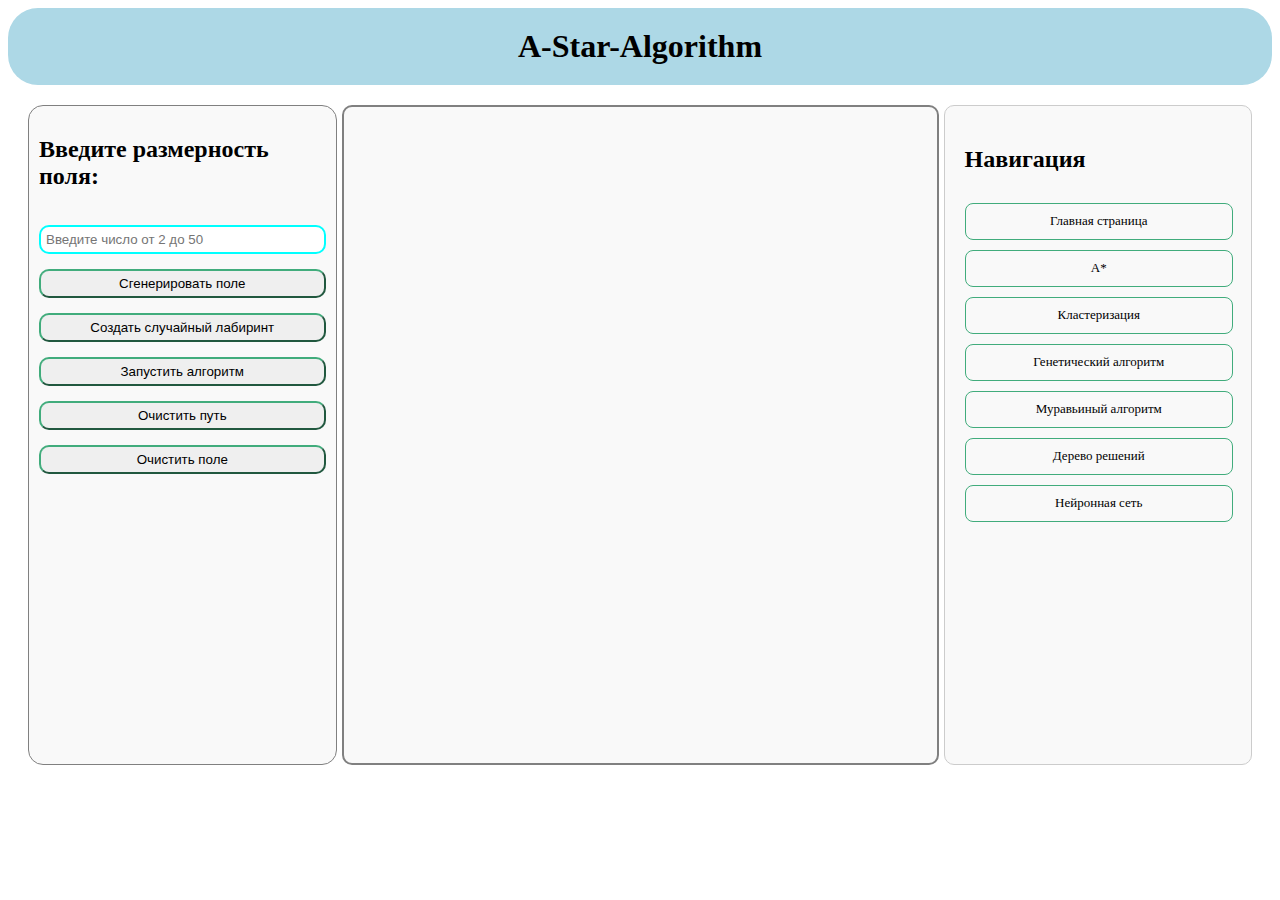
<file: A-Star-Algorithm/index.html>
<!DOCTYPE html>
<html lang="ru">
<head>
  <meta charset="UTF-8">
  <meta name="viewport" content="width=device-width, initial-scale=1.0">
  <title>Aлгоритмы приближенных вычислений</title>
  <link rel="stylesheet" href="style.css">
</head>
<body>
  <header>
    <h1>A-Star-Algorithm</h1>
  </header>
  <main class="containers">
    <section class="sidebar">
      <h2 for="gridSize">Введите размерность поля:</h2>
      <input class="num" type="number" id="gridSize" min="2" max = "50" placeholder="Введите число от 2 до 50">
      <button class="sidebarbutton" onclick="generateGrid()">Сгенерировать поле</button>
      <button class="sidebarbutton" onclick="GenerateRandomMaze()">Создать случайный лабиринт</button>
      <button class="sidebarbutton" onclick="aStar()">Запустить алгоритм</button>
      <button class="sidebarbutton" onclick="buttonClearPath()">Очистить путь</button>
      <button class="sidebarbutton" onclick="clearGrid()">Очистить поле</button>
    </section>
  
    <section class="visualization">
      <div id="box" class="box"></div>
    </section>
 
    <section class="right-container">
      <nav class="navigation">
        <h2>Навигация</h2>
        <a href="../Main-page/index.html" class="button">Главная страница</a>
        <a href="../A-Star-Algorithm/index.html" class="button">A*</a>
        <a href="../clustering-algorithm/index.html" class="button">Кластеризация</a>
        <a href="../genetic-algorithm/index.html" class="button">Генетический алгоритм</a>
        <a href="../ant-algorithm/index.html" class="button">Муравьиный алгоритм</a>
        <a href="../decision-tree/index.html" class="button">Дерево решений</a>
        <a href="../neural-net/index.html" class="button">Нейронная сеть</a>
      </nav>  
    </section>
  </main>  
  
  <script src="script.js"></script>
</body>
</html>
</file>
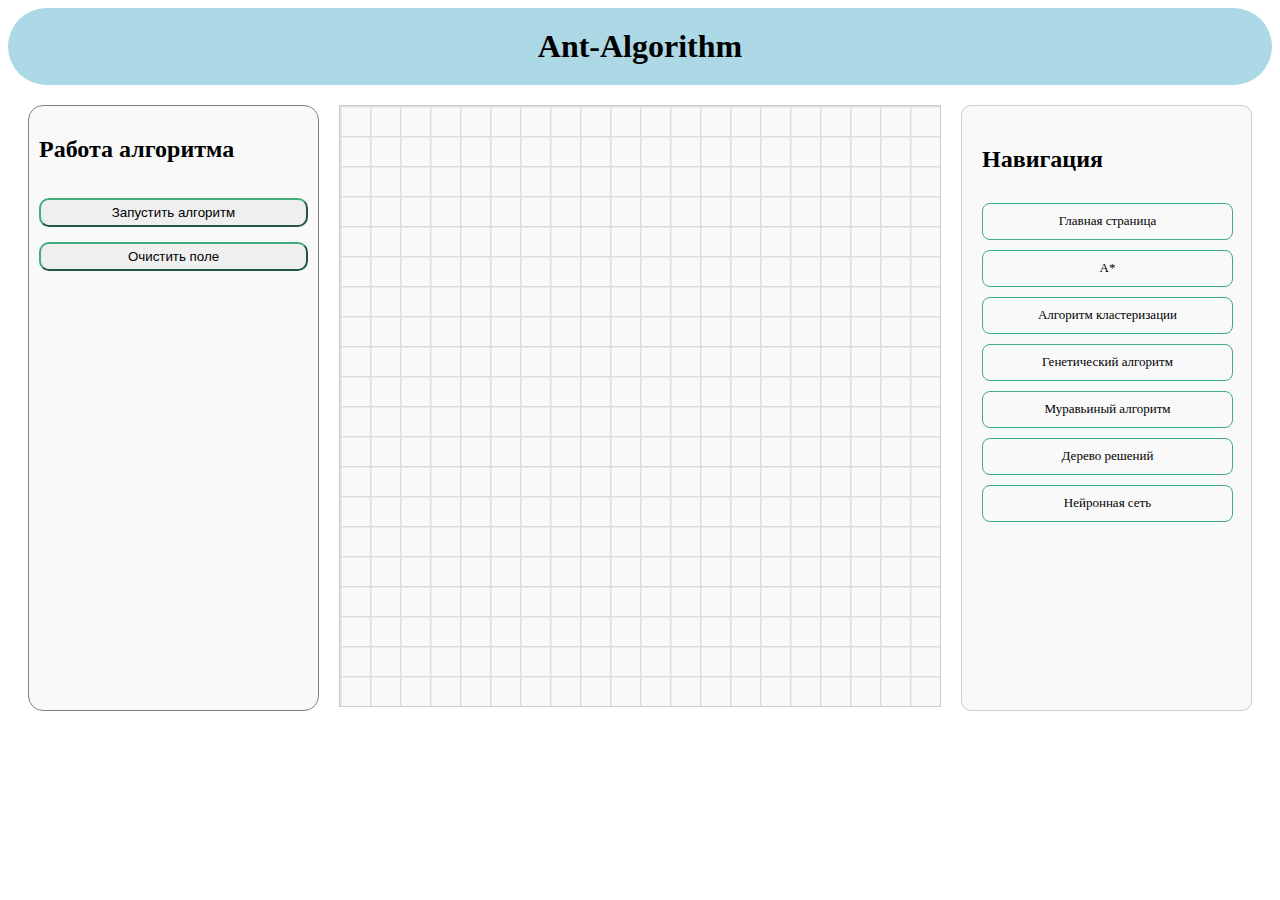
<file: ant-algorithm/index.html>
<!DOCTYPE html>
<html lang="ru">
<head>
  <meta charset="UTF-8">
  <meta name="viewport" content="width=device-width, initial-scale=1.0">
  <title>Aлгоритмы приближенных вычислений</title>
  <link rel="stylesheet" href="style.css">
</head>
<body>

  <header>
    <h1>Ant-Algorithm</h1>
  </header>
  <section>

    <main class="containers">
      <section class="sidebar">
        <h2>Работа алгоритма</h2>
        <button class="sidebarbutton" onclick="startAlgo()">Запустить алгоритм</button>
        <button class="sidebarbutton" onclick="clearGraph()">Очистить поле</button>
      </section>
      <section class="visualization">
        <svg id="graphArea" viewBox="0 0 200 200" xmlns="http://www.w3.org/2000/svg">
         
          <defs>
            <pattern id="grid" width="10" height="10" patternUnits="userSpaceOnUse">
              <path d="M 50 0 L 0 0 0 50" fill="none" stroke="#ddd" stroke-width="1"/>
            </pattern>
          </defs>
          <rect width="100%" height="100%" fill="url(#grid)"/> 
        </svg>
      </section>
      <section class="right-container">
        <nav class="navigation">
          <h2>Навигация</h2>
          <a href="../Main-page/index.html" class="button">Главная страница</a>
          <a href="../A-Star-Algorithm/index.html" class="button">A*</a>
          <a href="../clustering-algorithm/index.html" class="button">Алгоритм кластеризации</a>
          <a href="../genetic-algorithm/index.html" class="button">Генетический алгоритм</a>
          <a href="../ant-algorithm/index.html" class="button">Муравьиный алгоритм</a>
          <a href="../decision-tree/index.html" class="button">Дерево решений</a>
          <a href="../neural-net/index.html" class="button">Нейронная сеть</a>
        </nav>
      </section>
  
    </main>
  
    <script src="script.js"></script>
</body>
</html>
</file>
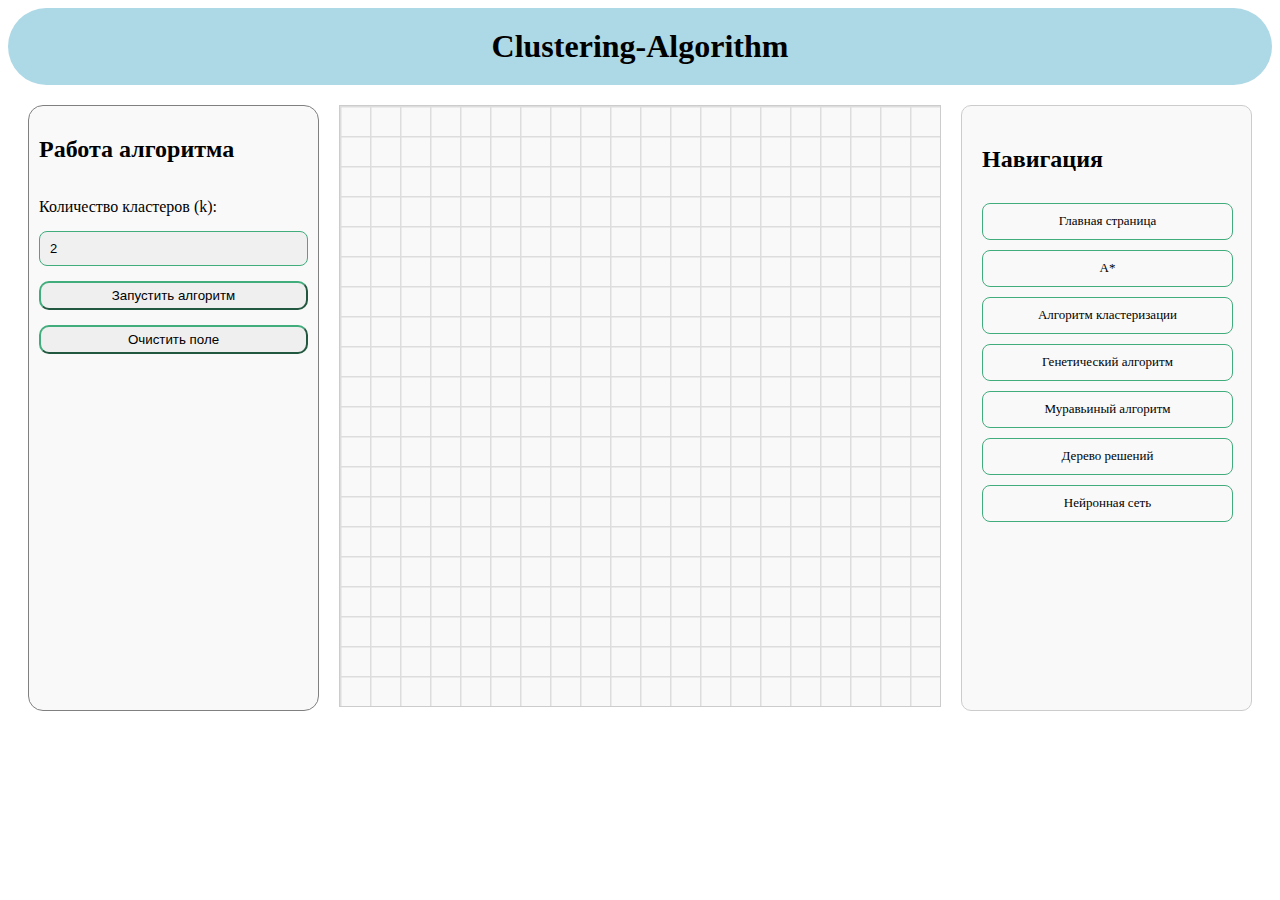
<file: clustering-algorithm/index.html>
<!DOCTYPE html>
<html lang="ru">
<head>
  <meta charset="UTF-8">
  <meta name="viewport" content="width=device-width, initial-scale=1.0">
  <title>Aлгоритмы приближенных вычислений</title>
  <link rel="stylesheet" href="style.css">
</head>
<body>

  <header>
    <h1>Clustering-Algorithm</h1>
  </header>
  <section>

    <main class="containers">
      <section class="sidebar">
        <h2>Работа алгоритма</h2>
        <label for="kValue">Количество кластеров (k):</label>
        <input type="number" id="kValue" class="input-number" min="1" max="10" value="2" />
      
        <button class="sidebarbutton" onclick="startAlgo()">Запустить алгоритм</button>
        <button class="sidebarbutton" onclick="clearGraph()">Очистить поле</button>
      </section>
      <section class="visualization">
        <svg id="graphArea" viewBox="0 0 200 200" xmlns="http://www.w3.org/2000/svg">
         
          <defs>
            <pattern id="grid" width="10" height="10" patternUnits="userSpaceOnUse">
              <path d="M 50 0 L 0 0 0 50" fill="none" stroke="#ddd" stroke-width="1"/>
            </pattern>
          </defs>
          <rect width="100%" height="100%" fill="url(#grid)"/> 
  
          <!-- Оси -->
          <line x1="0" y1="200" x2="200" y2="200" class="axis"/> <!-- Ось X -->
          <line x1="0" y1="200" x2="0" y2="0" class="axis"/> <!-- Ось Y -->

        </svg>
      </section>
      <section class="right-container">
        <nav class="navigation">
          <h2>Навигация</h2>
          <a href="../Main-page/index.html" class="button">Главная страница</a>
          <a href="../A-Star-Algorithm/index.html" class="button">A*</a>
          <a href="../clustering-algorithm/index.html" class="button">Алгоритм кластеризации</a>
          <a href="../genetic-algorithm/index.html" class="button">Генетический алгоритм</a>
          <a href="../ant-algorithm/index.html" class="button">Муравьиный алгоритм</a>
          <a href="../decision-tree/index.html" class="button">Дерево решений</a>
          <a href="../neural-net/index.html" class="button">Нейронная сеть</a>
        </nav>
      </section>
  
    </main>
  
    <script src="script.js"></script>
</body>
</html>
</file>
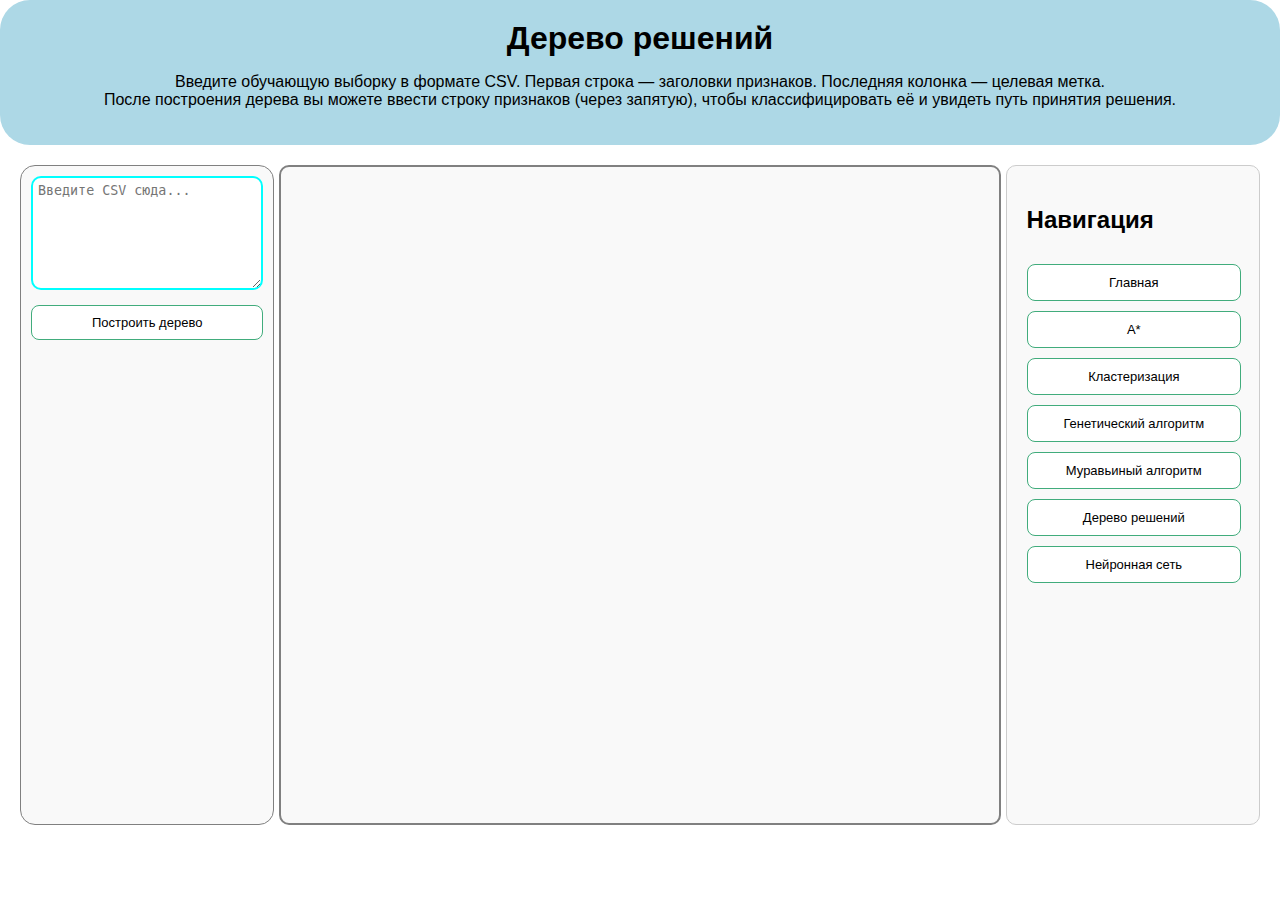
<file: decision-tree/index.html>
<!DOCTYPE html>
<html lang="ru">
<head>
  <meta charset="UTF-8" />
  <meta name="viewport" content="width=device-width, initial-scale=1.0"/>
  <title>Дерево решений</title>
  <link rel="stylesheet" href="style.css" />
</head>
<body>
  <header>
    <h1>Дерево решений</h1>
    <p style="text-align:center; font-size: 16px;">
      Введите обучающую выборку в формате CSV. Первая строка — заголовки признаков. Последняя колонка — целевая метка.<br>
      После построения дерева вы можете ввести строку признаков (через запятую), чтобы классифицировать её и увидеть путь принятия решения.
    </p>
  </header>
  <main class="containers">
    <section class="sidebar">
      <textarea class="num" id="csvInput" placeholder="Введите CSV сюда..."></textarea>
      <button class="button" id="parseButton">Построить дерево</button>
      <div id="output" class="output"></div>
    </section>

    <section class="visualization">
      <div id="box" class="box"></div>
    </section>

    <section class="right-container">
      <nav class="navigation">
        <h2>Навигация</h2>
        <a href="../Main-page/index.html" class="button">Главная</a>
        <a href="../A-Star-Algorithm/index.html" class="button">A*</a>
        <a href="../clustering-algorithm/index.html" class="button">Кластеризация</a>
        <a href="../genetic-algorithm/index.html" class="button">Генетический алгоритм</a>
        <a href="../ant-algorithm/index.html" class="button">Муравьиный алгоритм</a>
        <a href="../decision-tree/index.html" class="button">Дерево решений</a>
        <a href="../neural-net/index.html" class="button">Нейронная сеть</a>
      </nav>
    </section>
  </main>

  <script src="script.js"></script>
</body>
</html>
</file>
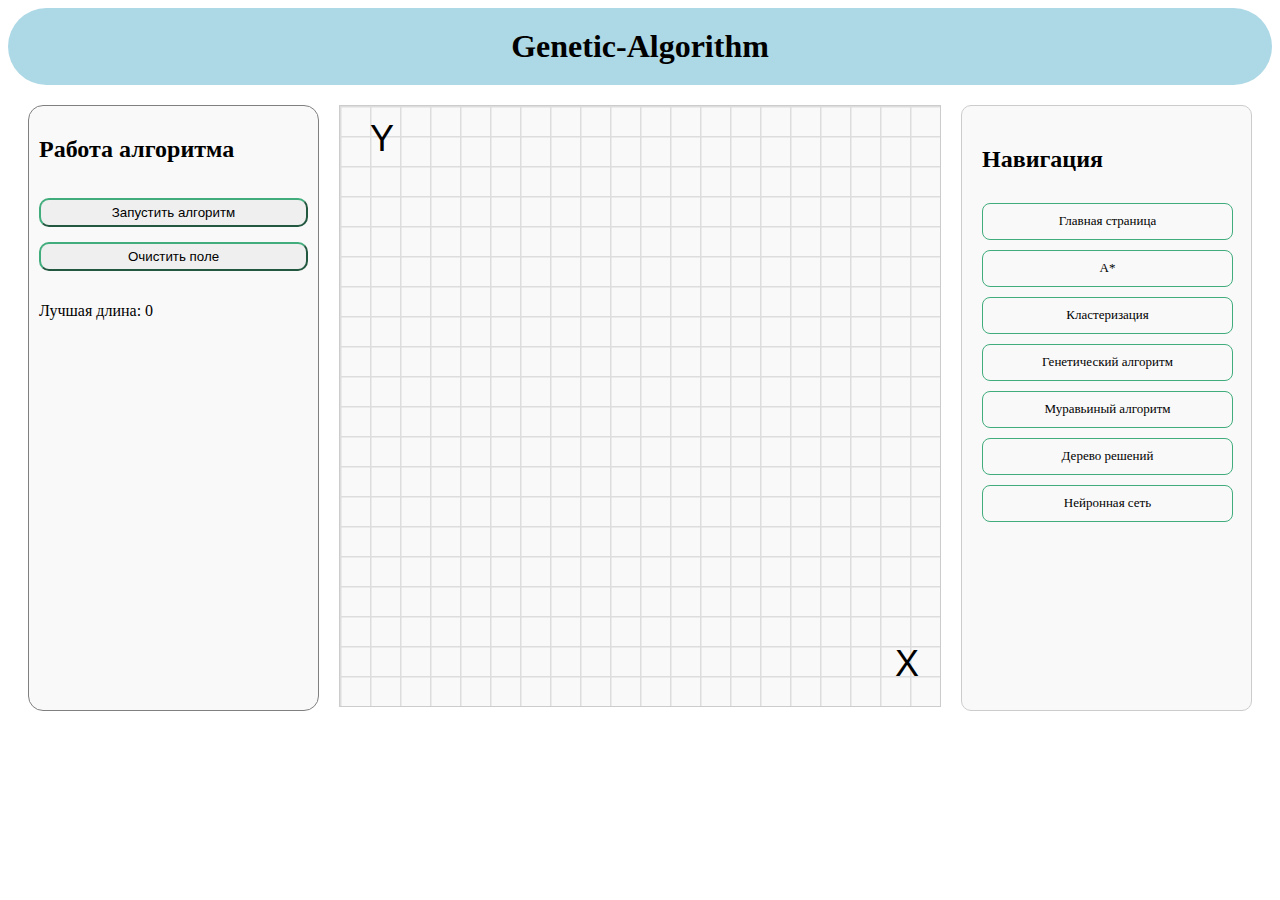
<file: genetic-algorithm/index.html>
<!DOCTYPE html>
<html lang="ru">
<head>
  <meta charset="UTF-8">
  <meta name="viewport" content="width=device-width, initial-scale=1.0">
  <title>Aлгоритмы приближенных вычислений</title>
  <link rel="stylesheet" href="style.css">
</head>
<body>

  <header>
    <h1>Genetic-Algorithm</h1>
  </header>  
  <main class="containers">

    <section class="sidebar">
      <h2>Работа алгоритма</h2>
      <button class="sidebarbutton" onclick="startAlgo()">Запустить алгоритм</button>
      <button class="sidebarbutton" onclick="clearGraph()">Очистить поле</button>
      <p>Лучшая длина: <span id="bestLength">0</span></p>
    </section>

    
    <section class="visualization">
      <svg id="graphArea" viewBox="0 0 200 200" xmlns="http://www.w3.org/2000/svg">
       
        <defs>
          <pattern id="grid" width="10" height="10" patternUnits="userSpaceOnUse">
            <path d="M 50 0 L 0 0 0 50" fill="none" stroke="#ddd" stroke-width="1"/>
          </pattern>
        </defs>
        <rect width="100%" height="100%" fill="url(#grid)"/> 

        <!-- Оси -->
        <line x1="0" y1="200" x2="200" y2="200" class="axis"/> <!-- Ось X -->
        <line x1="0" y1="200" x2="0" y2="0" class="axis"/> <!-- Ось Y -->

        <!-- Подписи -->
        <text x="185" y="190" class="axis-label">X</text>
        <text x="10" y="15" class="axis-label">Y</text>
      </svg>
    </section>
  <section class="right-container">
    <nav class="navigation">
    <h2>Навигация</h2>
    <a href="../Main-page/index.html" class="button">Главная страница</a>
    <a href="../A-Star-Algorithm/index.html" class="button">A*</a>
    <a href="../clustering-algorithm/index.html" class="button">Кластеризация</a>
    <a href="../genetic-algorithm/index.html" class="button">Генетический алгоритм</a>
    <a href="../ant-algorithm/index.html" class="button">Муравьиный алгоритм</a>
    <a href="../decision-tree/index.html" class="button">Дерево решений</a>
    <a href="../neural-net/index.html" class="button">Нейронная сеть</a>
  </nav>
  </section>
  </main>
  

  <script src="script.js"></script>
</body>
</html>
</file>
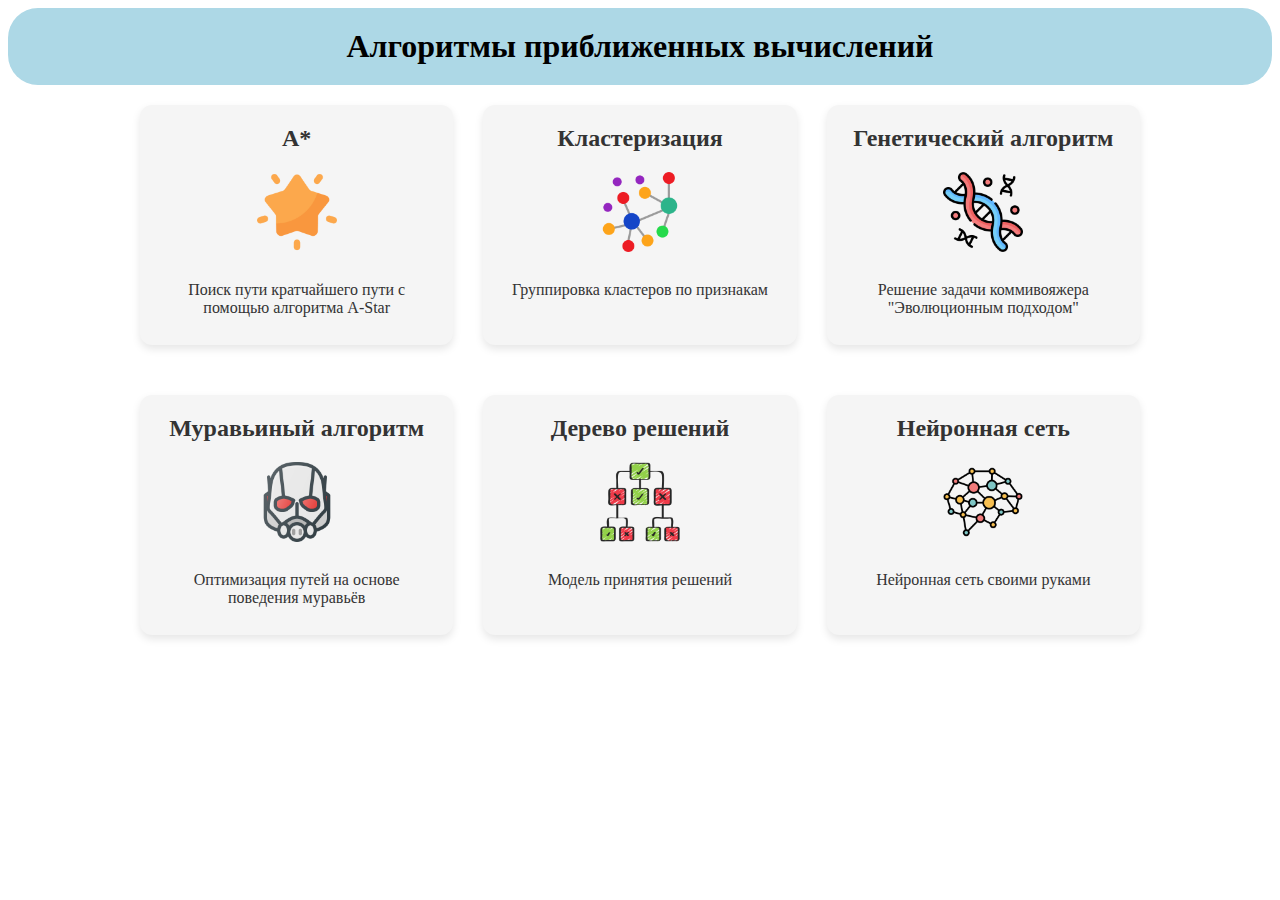
<file: Main-page/index.html>
<!DOCTYPE html>
<html lang="ru">
<head>
  <meta charset="UTF-8">
  <meta name="viewport" content="width=device-width, initial-scale=1.0">
  <title>Веб-приложение для работы с алгоритмами</title>
  <link rel="stylesheet" href="style.css">
</head>
<body>
  <header>
    <h1>Алгоритмы приближенных вычислений</h1>
  </header>
  <main>
    <section class="cards-container">
      <a href="../A-Star-Algorithm/index.html" class="card">
        <h2>A*</h2>
        <img src="Images/star.png" alt="Иконка звезды"/>
        <p>Поиск пути кратчайшего пути с помощью алгоритма A-Star </p>
      </a>
      <a href="../clustering-algorithm/index.html" class="card">
        <h2>Кластеризация</h2>
        <img src="Images/cluster.png" alt="Иконка кластера"/>
        <p>Группировка кластеров по признакам</p>
      </a>
      <a href="../genetic-algorithm/index.html" class="card">
        <h2>Генетический алгоритм</h2>
        <img src="Images/dna.png" alt="Иконка кода ДНК"/>
        <p>Решение задачи коммивояжера "Эволюционным подходом"</p>
      </a>
      <a href="../ant-algorithm/index.html" class="card">
        <h2>Муравьиный алгоритм</h2>
        <img src="Images/ant.png" alt="Иконка муравья"/>
        <p>Оптимизация путей на основе поведения муравьёв</p>
      </a>
      <a href="../decision-tree/index.html" class="card">
        <h2>Дерево решений</h2>
        <img src="Images/decision-tree.png" alt="Иконка дерева решений"/>
        <p>Модель принятия решений</p>
      </a>
      <a href="../neural-net/index.html" class="card">
        <h2>Нейронная сеть</h2>
        <img src="Images/neural-network.png" alt="Иконка Нейронной сети"/>
        <p>Нейронная сеть своими руками</p>
      </a>
    </section>
  </main>
</body>
</file>
<file: A-Star-Algorithm/style.css>
header {
    width: 100%;
    display: flex;
    justify-content: center;
    padding: 20px;
    border-radius: 30px;
    background-color: lightblue;
    box-sizing: border-box;
}

h1 {
    margin: 0;
}

.navigation {
    display: flex;
    flex: 1;
    flex-direction: column;
    justify-content: center;
    gap: 10px;
    padding: 10px;
    border-radius: 10px;
}

.button {
    display: inline-flex;
    align-items: center;
    justify-content: center;
    width: 100%;
    height: 35px;
    border: 1px solid #bbb;
    border-radius: 8px;
    cursor: pointer;
    font-size: 13px;
    color:black;
    text-decoration: none;
    transition: all 0.2s ease;
    background-color: solid gray;
    border-color: #41ac7c;
}   

.button:hover {
    background-color: lightgreen;
    transform: scale(1.04);
}

.sidebar {
    flex: 1;
    display: flex;
    flex-direction: column;
    gap: 15px;
    border: 1px solid gray;
    border-radius: 15px;
    padding: 10px;
    background-color: #f9f9f9;
}

.sidebarbutton
{
padding: 5px;
border-radius: 10px;
border-color: #41ac7c;
transition: transform 0.2s ease;
cursor: pointer;
}

.sidebarbutton:hover
{
background-color: lightgreen;
transform: scale(1.04);
}

.visualization {
    flex: 2;
    display: flex;
    flex-direction: column;
    align-items: center;
    border: 2px solid gray;
    border-radius: 10px;
    background-color: #f9f9f9;
    padding: 10px;
}


.right-container{
    flex: 1;
    border: 1px solid #ccc;
    border-radius: 10px;
    padding: 10px;
    background-color: #f9f9f9;
}

.containers {
    display: flex;
    flex-direction: row;
    gap: 5px;
    padding: 20px;
    height: calc(100vh - 200px);
    box-sizing: border-box;
}

.grid-area {
    width: 100%;
    height: 100%;
    background-color: white;
    margin-top: 10px;
    flex-grow: 1;
}
.cell {
    border: 1px solid black;
    background-color: lightblue;
    width: 100%;
    height: 100%;
    cursor: pointer;
}

.wall    { background-color: black; }
.start   { background-color: green; }
.end     { background-color: red; }
.path    { background-color: yellow !important; }
.visited { background-color: cornflowerblue; }


.num {
    padding: 5px;
    border: 2px solid aqua;
    border-radius: 10px;
}
.num:hover {
    background-color: aquamarine;
}
input[type="number"]::-webkit-inner-spin-button,
input[type="number"]::-webkit-outer-spin-button {
    -webkit-appearance: none;
}

button:disabled,
.button.disabled{
    opacity:0.5;
    pointer-events: none;
}


.box.disabled {
    pointer-events: none;
    opacity: 0.9;
}
</file>
<file: ant-algorithm/style.css>
header {
    width: 100%;
    display: flex;
    justify-content: center;
    padding: 20px;
    border-radius: 50px;
    background-color: lightblue;
    box-sizing:border-box;
  }
  
  h1 {
    margin: 0; 
  }
  
  .navigation {
    display: flex;
    flex: 1;
    flex-direction: column;
    justify-content: center;
    gap: 10px;
    padding: 10px;
    border-radius: 10px;
  }
  
  
  .button {
    display: inline-flex;
    align-items: center;
    justify-content: center;
    width: 100%;
    height: 35px;
    border: 1px solid #bbb;
    border-radius: 8px;
    cursor: pointer;
    font-size: 13px;
    color:black;
    text-decoration: none;
    transition: all 0.2s ease;
    background-color: solid gray;
    border-color: #41ac7c;
  }
  
  .button:hover {
    background-color: lightgreen;
    transform: scale(1.04);
  }
  
  .containers {
    display: flex;
    justify-content: space-between;
    gap: 20px;
    margin: 20px;
  }
  
  .sidebar {
    flex: 1;
    display: flex;
    flex-direction: column;
    gap: 15px;
    border: 1px solid gray;
    border-radius: 15px;
    padding: 10px;
    background-color: #f9f9f9;
  }
  
  
  .sidebarbutton {
    padding: 5px;
    border-radius: 10px;
    border-color: #41ac7c;
    transition: transform 0.2s ease;
    cursor: pointer;
  
  }
  
  .sidebarbutton:hover {
    background-color: lightgreen;
    transform: scale(1.04);
  
  }
  
  .right-container{
    flex: 1;
    border: 1px solid #ccc;
    border-radius: 10px;
    padding: 10px;
    background-color: #f9f9f9;
  }
  
  #graphArea {
    width: 600px;
    height: 600px;
    border: 1px solid #ccc;
    background-color: #f9f9f9;
  }
  
  circle.point {
    fill: blue;
    stroke: black;
    stroke-width: 1;
  }
  
  text {
    fill: black;
    font-family: sans-serif;
    font-size: 12px;
    pointer-events: none;
  }
  
  polyline#line {
    stroke: red;
    stroke-width: 2;
    fill: none;
  }
  
  
  .input-number:focus {
    outline: none;
    border-color: #2e8b5c;
    box-shadow: 0 0 4px rgba(65, 172, 124, 0.6);
  }
</file>
<file: clustering-algorithm/style.css>
header {
  width: 100%;
  display: flex;
  justify-content: center;
  padding: 20px;
  border-radius: 50px;
  background-color: lightblue;
  box-sizing:border-box;
}

h1 {
  margin: 0; 
}

.navigation {
  display: flex;
  flex: 1;
  flex-direction: column;
  justify-content: center;
  gap: 10px;
  padding: 10px;
  border-radius: 10px;
}


.button {
  display: inline-flex;
  align-items: center;
  justify-content: center;
  width: 100%;
  height: 35px;
  border: 1px solid #bbb;
  border-radius: 8px;
  cursor: pointer;
  font-size: 13px;
  color:black;
  text-decoration: none;
  transition: all 0.2s ease;
  background-color: solid gray;
  border-color: #41ac7c;
}

.button:hover {
  background-color: lightgreen;
  transform: scale(1.04);
}

.containers {
  display: flex;
  justify-content: space-between;
  gap: 20px;
  margin: 20px;
}

.sidebar {
  flex: 1;
  display: flex;
  flex-direction: column;
  gap: 15px;
  border: 1px solid gray;
  border-radius: 15px;
  padding: 10px;
  background-color: #f9f9f9;
}


.sidebarbutton {
  padding: 5px;
  border-radius: 10px;
  border-color: #41ac7c;
  transition: transform 0.2s ease;
  cursor: pointer;

}

.sidebarbutton:hover {
  background-color: lightgreen;
  transform: scale(1.04);

}

.right-container{
  flex: 1;
  border: 1px solid #ccc;
  border-radius: 10px;
  padding: 10px;
  background-color: #f9f9f9;
}

#graphArea {
  width: 600px;
  height: 600px;
  border: 1px solid #ccc;
  background-color: #f9f9f9;
}

circle.point {
  fill: blue;
  stroke: black;
  stroke-width: 1;
}

text {
  fill: black;
  font-family: sans-serif;
  font-size: 12px;
  pointer-events: none;
}

polyline#line {
  stroke: red;
  stroke-width: 2;
  fill: none;
}

.input-number {
  display: inline-flex;
  align-items: center;
  justify-content: center;
  width: 100%;
  height: 35px;
  border: 1px solid #41ac7c;
  border-radius: 8px;
  font-size: 13px;
  color: black;
  background-color: #f0f0f0;
  transition: all 0.2s ease;
  padding: 0 10px;
  box-sizing: border-box;
}

.input-number:focus {
  outline: none;
  border-color: #2e8b5c;
  box-shadow: 0 0 4px rgba(65, 172, 124, 0.6);
}
</file>
<file: decision-tree/style.css>
body {
    margin: 0;
    font-family: sans-serif;
}

p {
    text-align:center; 
    font-size: 16px;
}

header {
    width: 100%;
    display: flex;
    flex-direction: column;
    align-items: center;
    padding: 20px;
    border-radius: 30px;
    background-color: lightblue;
    box-sizing: border-box;
}

h1 {
    margin: 0;
}

.navigation {
    display: flex;
    flex-direction: column;
    gap: 10px;
    padding: 10px;
    border-radius: 10px;
}

.button {
    display: inline-flex;
    align-items: center;
    justify-content: center;
    width: 100%;
    height: 35px;
    border: 1px solid #bbb;
    border-radius: 8px;
    cursor: pointer;
    font-size: 13px;
    color: black;
    text-decoration: none;
    background-color: white;
    border-color: #41ac7c;
    transition: all 0.2s ease;
}

.button:hover {
    background-color: lightgreen;
    transform: scale(1.04);
}

.sidebar {
    flex: 1;
    display: flex;
    flex-direction: column;
    gap: 15px;
    border: 1px solid gray;
    border-radius: 15px;
    padding: 10px;
    background-color: #f9f9f9;
}

.visualization {
    flex: 3;
    display: flex;
    flex-direction: column;
    align-items: flex-start;
    justify-content: flex-start;
    border: 2px solid gray;
    border-radius: 10px;
    background-color: #f9f9f9;
    padding: 10px;
    overflow: auto;
}

.right-container {
    flex: 1;
    border: 1px solid #ccc;
    border-radius: 10px;
    padding: 10px;
    background-color: #f9f9f9;
}

.containers {
    display: flex;
    flex-direction: row;
    gap: 5px;
    padding: 20px;
    height: calc(100vh - 200px);
    box-sizing: border-box;
}

.num {
    padding: 5px;
    border: 2px solid aqua;
    border-radius: 10px;
    min-height: 100px;
}
.num:hover {
    background-color: aquamarine;
}

#box {
    width: 100%;
    font-family: monospace;
}

.tree-node {
    padding: 5px 10px;
    margin: 5px 0;
    border-left: 2px solid #ccc;
}

.internal-node {
    background-color: lightyellow;
    padding: 5px;
    border: 1px solid #aaa;
    border-radius: 8px;
    font-weight: bold;
}

.leaf-node {
    background-color: lightgreen;
    padding: 5px;
    border: 1px solid #7c7;
    border-radius: 8px;
}

.branch {
    margin-left: 20px;
}

.condition {
    color: gray;
    font-style: italic;
    margin-right: 5px;
}
</file>
<file: genetic-algorithm/style.css>
header {
  width: 100%;
  display: flex;
  justify-content: center;
  padding: 20px;
  border-radius: 50px;
  background-color: lightblue;
  box-sizing:border-box;
}

h1 {
  margin: 0; 
}

.navigation {
  display: flex;
  flex: 1;
  flex-direction: column;
  justify-content: center;
  gap: 10px;
  padding: 10px;
  border-radius: 10px;
}


.button {
  display: inline-flex;
  align-items: center;
  justify-content: center;
  width: 100%;
  height: 35px;
  border: 1px solid #bbb;
  border-radius: 8px;
  cursor: pointer;
  font-size: 13px;
  color:black;
  text-decoration: none;
  transition: all 0.2s ease;
  background-color: solid gray;
  border-color: #41ac7c;
}

.button:hover {
  background-color: lightgreen;
  transform: scale(1.04);
}

.containers {
  display: flex;
  justify-content: space-between;
  gap: 20px;
  margin: 20px;
}

.sidebar {
  flex: 1;
  display: flex;
  flex-direction: column;
  gap: 15px;
  border: 1px solid gray;
  border-radius: 15px;
  padding: 10px;
  background-color: #f9f9f9;
}


.sidebarbutton {
  padding: 5px;
  border-radius: 10px;
  border-color: #41ac7c;
  transition: transform 0.2s ease;
  cursor: pointer;
}

.sidebarbutton:hover {
  background-color: lightgreen;
  transform: scale(1.04);

}

.right-container{
  flex: 1;
  border: 1px solid #ccc;
  border-radius: 10px;
  padding: 10px;
  background-color: #f9f9f9;
}

#graphArea {
  width: 600px;
  height: 600px;
  border: 1px solid #ccc;
  background-color: #f9f9f9;
}

circle.point {
  fill: blue;
  stroke: black;
  stroke-width: 1;
}

text {
  fill: black;
  font-family: sans-serif;
  font-size: 12px;
  pointer-events: none;
}

polyline#line {
  stroke: red;
  stroke-width: 2;
  fill: none;
}
</file>
<file: Main-page/style.css>
header {
    width: 100%;
    display: flex;
    justify-content: center;
    padding: 20px;
    border-radius: 30px;
    background-color: lightblue;
    box-sizing: border-box;
}

h1 {
    margin: 0;
}

.cards-container {
  display: grid;
  grid-template-columns: repeat(3, 1fr);
  grid-template-rows: repeat(2, auto);
  gap: 30px;
  width: 80%;
  max-width: 1000px;
  margin: 0 auto;

}

.card {
  margin-top: 20px;
  height: 200px;
  background-color: #f5f5f5;
  border-radius: 12px;
  padding: 20px;
  text-decoration: none;
  color: #333;
  box-shadow: 0 4px 8px rgba(0,0,0,0.1);
  transition: transform 0.2s, box-shadow 0.2s;
  text-align: center;
}

.card:hover {
  transform: translateY(-5px);
  box-shadow: 0 8px 16px rgba(0,0,0,0.2);
}

.card h2 {
  margin-top: 0;
  font-size: 1.5rem;
}

.card p {
  margin: 10px 0 0;
  font-size: 1rem;
}

.card img {
    width: 80px;
    height: 80px;
    object-fit: contain;
    margin-bottom: 15px;
  }
</file>
